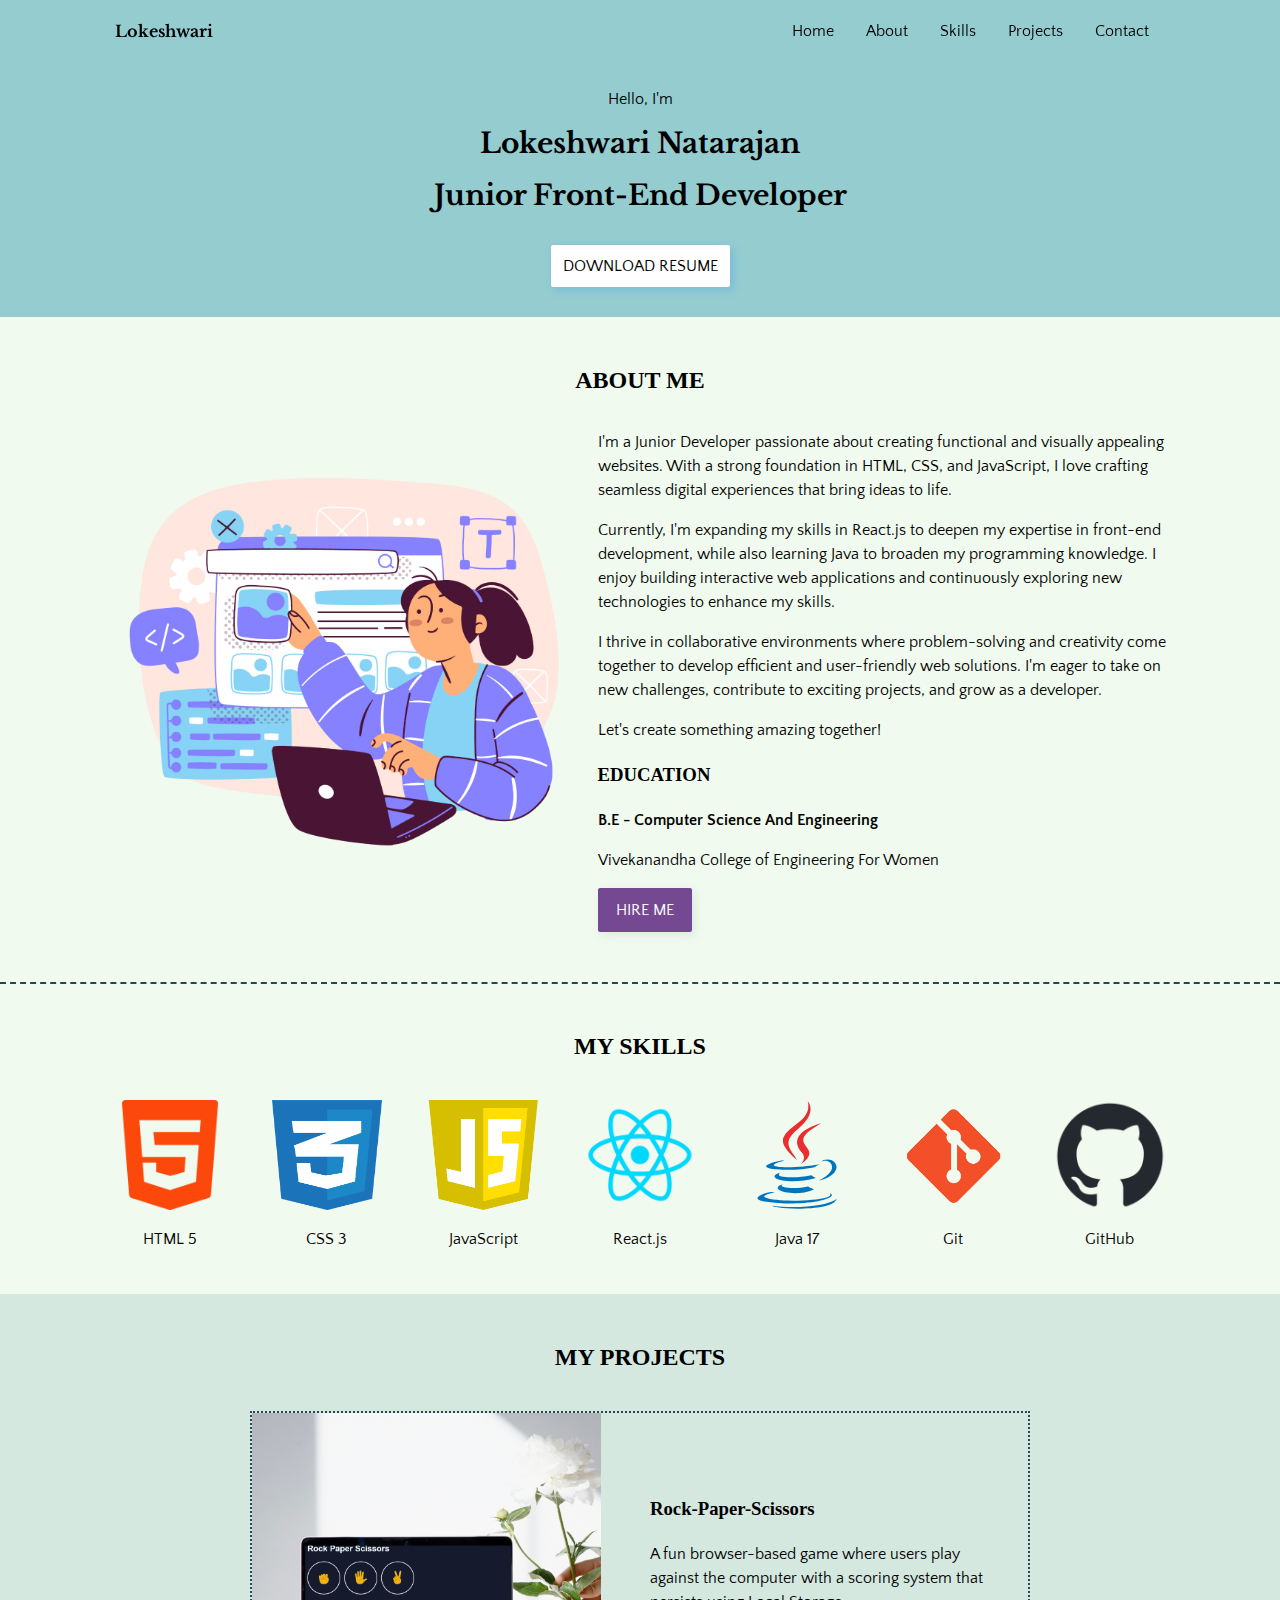
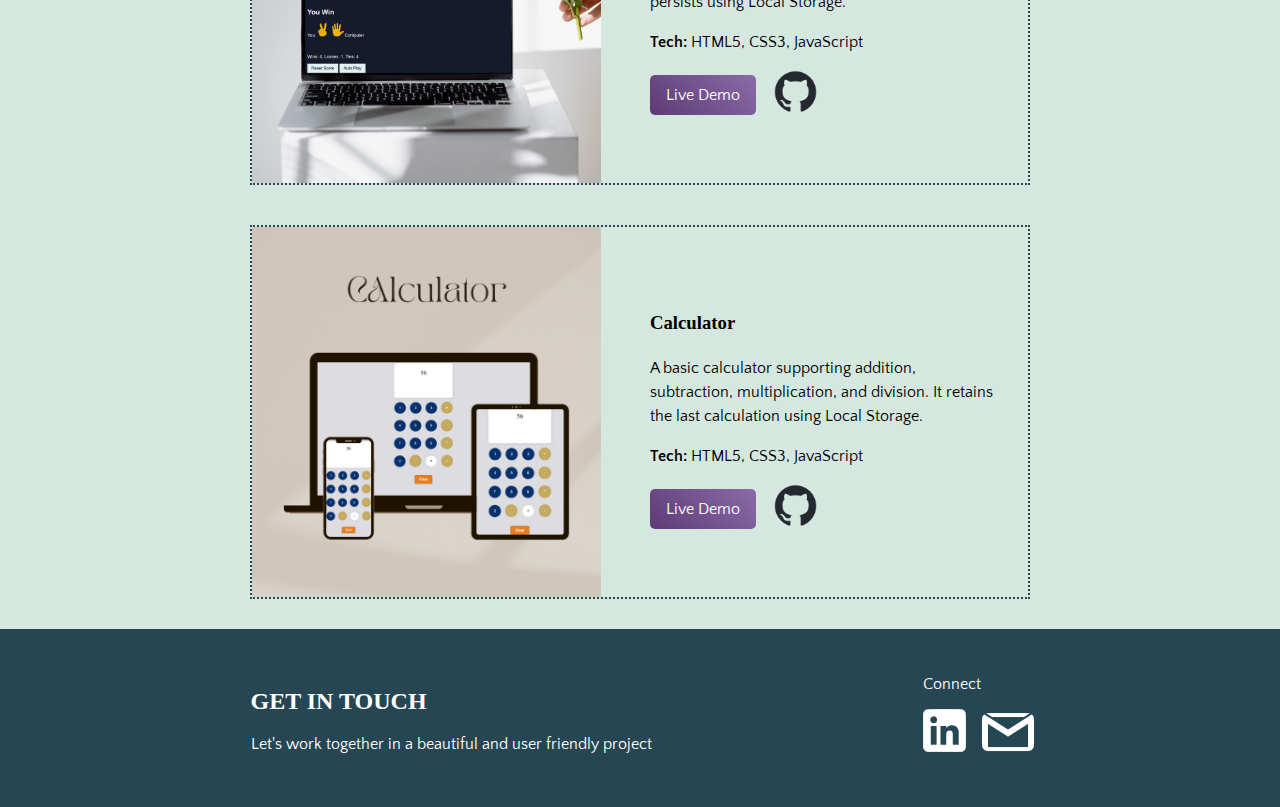
<file: index.html>
<!DOCTYPE html>
<html lang="en">
<head>
  <meta charset="UTF-8">
  <meta name="viewport" content="width=device-width, initial-scale=1.0">
  <link rel="stylesheet" href="styles/style.css">
  <link rel="preconnect" href="https://fonts.googleapis.com">
  <link rel="preconnect" href="https://fonts.gstatic.com" crossorigin>
  <link href="https://fonts.googleapis.com/css2?family=Kanit:ital,wght@0,100;0,200;0,300;0,400;0,500;0,600;0,700;0,800;0,900;1,100;1,200;1,300;1,400;1,500;1,600;1,700;1,800;1,900&family=Libre+Baskerville:ital,wght@0,400;0,700;1,400&family=Quattrocento+Sans:ital,wght@0,400;0,700;1,400;1,700&display=swap" rel="stylesheet">
  <title>Lokeshwari Natarajan</title>
</head>
<body>
  <div class="container">
      <!--navigation and home page-->
      <header class="header-class">
        <nav class="nav">
          <h4 class="nav-logo">Lokeshwari</h4>
          <!-- <p>Where Dreams Takes Shape</p> -->
          <a href="#" class="nav-hamburger">
            <span class="nav-hamburger-line"></span>
            <span class="nav-hamburger-line"></span>
            <span class="nav-hamburger-line"></span>
          </a>
          <div class="nav-menu">
            <ul>
              <li class="nav-menu-link"><a href="#header-section">Home</a></li>
              <li class="nav-menu-link"><a href="#about">About</a></li>
              <li class="nav-menu-link"><a href="#skills">Skills</a></li>
              <li class="nav-menu-link"><a href="#portfolio">Projects</a></li>
              <li class="nav-menu-link"><a href="#contact">Contact</a></li>
            </ul>
          </div>
        </nav>
      </header>

    <main>
      <div id="header-section">
        <div class="info-class">
          <p>Hello, I'm</p>
          <h1>Lokeshwari Natarajan</h1>
          <h1>Junior Front-End Developer</h1>
          <a href="https://drive.google.com/file/d/15zcFIXQA0bCll2RpbJGZVQmx0AaLKuWJ/view?usp=drive_link" target="_blank"> <button >DOWNLOAD RESUME</button></a>
        </div>
        <!--end of navigation and header page-->
      </div>
  
      <!--about me section-->
      <div id="about">
        <h2>ABOUT ME</h2>

        <div class="aboutme-container">
          <div class="image-class">
            <img src="images/female developer.png"alt="illustration of a developer">
          </div>
  
          <div>
            <p>I'm a Junior Developer passionate about creating functional and visually appealing websites. With a strong foundation in HTML, CSS, and JavaScript, I love crafting seamless digital experiences that bring ideas to life.</p>
  
            <p>Currently, I'm expanding my skills in React.js to deepen my expertise in front-end development, while also learning Java to broaden my programming knowledge. I enjoy building interactive web applications and continuously exploring new technologies to enhance my skills.</p>
              
            <p>I thrive in collaborative environments where problem-solving and creativity come together to develop efficient and user-friendly web solutions. I'm eager to take on new challenges, contribute to exciting projects, and grow as a developer.</p>
              
            <p>Let's create something amazing together!</p>
              
              <h3>EDUCATION</h3>
              
              <p><b>B.E - Computer Science And Engineering</b></p>
              <p>Vivekanandha College of Engineering For Women</p>
      
              <a href="mailto:lokeshwari808@gmail.com"><button class="hire-button">HIRE ME</button></a>
          </div>
        </div>
      </div>
      <!--end of about me section-->
  
      <!--skills section-->
      <div id="skills">
        <h2>MY SKILLS</h2>
        <div class="skills-container">
          <div>
            <img class="skills-img0" src="images/html.png">
            <p>HTML 5</p>
          </div>
    
          <div>
            <img class="skills-img0" src="images/css.png">
            <p>CSS 3</p>
          </div>
    
          <div>
            <img class="skills-img0" src="images/javascript.png">
            <p>JavaScript</p>
          </div>
    
          <div>
            <img class="skills-img0" src="images/react.webp">
            <p>React.js</p>
          </div>
    
          <div>
            <img class="skills-img0" src="images/java.svg">
            <p>Java 17</p>
          </div>

          <div>
            <img class="skills-img0" src="images/git.png">
            <p>Git</p>
          </div>

          <div>
            <img class="skills-img0" src="images/github.png">
            <p>GitHub</p>
          </div>
        </div>
      </div>
      <!--end of skills section-->
  
      <!--portfolio section-->
      <div id="portfolio">
        <h2>MY PROJECTS</h2>    
        <div class="project-container">

          <!--Project 1: Rock-Paper-Scissors-->
          <div class="project-card">
            <div class="project-img">
              <img class="pro-img-class" src="images/project img/Laptop Mockup of RPS.png" alt="Rock paper scissors mockup in desktop">
            </div>
            <div class="project-info">
              <h3>Rock-Paper-Scissors</h3>
              <p>A fun browser-based game where users play against the computer with a scoring system that persists using Local Storage.</p>
              <p><strong>Tech:</strong> HTML5, CSS3, JavaScript</p>
              <div class="demo-repo-class">
                <a class="demo-link" href="https://nalsdev.github.io/rock-paper-scissors/" target="_blank">Live Demo</a>
                <a href="https://github.com/NalsDev/rock-paper-scissors" target="_blank"><img src="images/github.png" width="43px"> </a>
              </div>
            </div>
          </div>

          <!--Project 2: Calculator-->
          <div class="project-card">
            <div class="project-img">
              <img class="pro-img-class" src="images/project img/Calculator Mockup.png" alt="Calculator project mockup on several devices">
            </div>
            <div class="project-info">
              <h3>Calculator</h3>
              <p>A basic calculator supporting addition, subtraction, multiplication, and division. It retains the last calculation using Local Storage.</p>
              <p><strong>Tech:</strong> HTML5, CSS3, JavaScript</p>
              <div class="demo-repo-class">
                <a class="demo-link" href="https://nalsdev.github.io/Calculator/" target="_blank">Live Demo</a>
                <a href="https://github.com/NalsDev/Calculator" target="_blank"><img src="images/github.png" width="43px"> </a>
              </div>
            </div>
          </div>
        </div>
      </div>
      <!--end of portfolio section-->
    </main>
  
    <!--contact me section-->
    <footer id="contact">
      <div class="contact-container">
        <div>
          <h2>GET IN TOUCH</h2>
          <p>Let's work together in a beautiful and user friendly project</p>
        </div>
    
        <div class="connect-container">
          <p>Connect</p>
          <div class="logos-class">
            <a href="https://www.linkedin.com/in/lokeshwari-natarajan" target="_blank">
              <img class="contact-logo" src="images/logos/linkedin-3-64.png" alt="linkedin logo">
            </a>

            <a href="mailto:lokeshwari808@gmail.com" target="_blank">
              <img class="contact-logo1" src="images/logos/icons8-gmail-logo-64.png" alt="gmail logo">
            </a>
          </div>
        </div>
      </div>
    </footer>
    <!--end of contact me section-->
  </div>

  <script src="scripts/scripts.js" defer></script>
</body>
</html>
</file>
<file: styles/style.css>
html {
  scroll-padding-top: 3.75rem; /* Adjust based on your navbar height */
}

body{
  text-align:center;
  padding:0px;
  margin: 0px;
}

header{
  position:fixed;
  top:0rem;
  left:0;
  right:0;
  padding-left:7.188rem;
  padding-right:7.188rem;
  z-index:1000;
  transition: background-color 0.3 ease;
}

header{
  background-color:transparent;
}

header.scrolled{
  background-color:white;
}

#header-section{
  background-color:#94ccd0;
}

.info-class{
  margin-top:3.75rem;
}

#about{
  background-color:#f1faee;
  border-bottom:2px dashed #264653;
}

#skills{
  background-color:#f1faee;
}

#portfolio{
  background-color:#D5E8E0;
}

#contact{
  background-color:#264653;
  color:white;
}

a,p,button{
  font-family: "Quattrocento Sans", serif;
  font-weight: 400;
  font-style: normal;
  font-size:16px;
}

h1, h4{
  font-family:"Libre Baskerville", serif;
  font-style: normal;
}

h1{
  font-size:28px;
  line-height:33px;
}

#header-section, #about, #services, #skills, #contact, #hireme{
  padding:30px 115px;
}

#portfolio{
  padding:30px 250px;
}

#header-section button{
  background-color:#FFFFFF;
  color:black;
  padding:12px;
  margin-top:15px;
  border-radius:2px;
  border:none;
  box-shadow: 3px 3px 10px rgba(0, 123, 255, 0.2);
  transition: background-color 0.25s, color 0.25s, opacity 0.25s;
}

#header-section button:hover{
  background-color:#264653;
  color:white;
}

#header-section button:active{
  opacity:0.8;
}

.hire-button{
  background-color:#754892;
  color:white;
  border:none;
  padding:13px 18px;
  box-shadow: 3px 3px 10px rgba(122, 181, 184, 0.2);
  border-radius:2px;
  transition:background-color 0.25s, color 0.25s, opacity 0.25s;
  margin-bottom:20px;
}

.hire-button:hover{
  background-color:#76B65E;
  color:black;
}

.hire-button:active{
  opacity:0.8;
}

.skills-container{
  display:flex;
  flex-direction:row;
  justify-content:space-between;
  align-items:center;
  margin-top:40px;
}

.skills-img0{
  height:110px;
  width:110px
}

.project-card{
  display:grid;
  grid-template-columns:50% 50%;
  align-items: center;
  text-align:start;
  line-height:1.5;
  margin-top:30px;
  column-gap:10px;
  border:2px dotted #264653;
  margin-top:40px;
}

.project-img{
  width:90%;
  height:370px;
  text-align:center;
}

.pro-img-class{
  width:100%;
  height:100%;
  object-fit: cover;
  object-position: center;
}

.project-info{
  width:90%;
}

.aboutme-container{
  display:grid;
  grid-template-columns: 45% 55%;
  text-align: start;
  line-height:1.5;
  column-gap:10px;
}

.image-class{
  width:100%;
  height:500px;
}

.image-class img{
  width:100%;
  height:100%;
  object-fit:contain;
  object-position:center;
}

.demo-link {
  color: white;
  background: linear-gradient(45deg, #5E3B76, #8A6BA8);
  padding: 8px 16px;
  border-radius: 5px;
  text-decoration: none;
  display: inline-block;
  transition: background-color 0.3s ease;
}

.demo-link:hover {
  background: linear-gradient(45deg, #8A6BA8, #5E3B76);
}

.demo-repo-class{
  display:flex;
  align-items:center;
  column-gap:18px;
}

.contact-container{
  display:flex;
  flex-direction:row;
  justify-content:space-around;
  align-items:center;
  text-align: start;
}

.connect-container{
  display:flex;
  flex-direction:column;
}

.logos-class{
  display:grid;
  grid-template-columns:50% 50%;
}

.contact-logo{
  height:43px;
}

.contact-logo1{
  position: relative;
  bottom:10px;
} 

.nav{
  /* height:2rem; */
  display:flex;
  justify-content:space-between;
  align-items:center;
}

.nav-menu ul{
  margin:0;
  padding:0;
  display:flex;
}

.nav-menu ul li{
  list-style:none;
}

.nav-menu ul li a{
  text-decoration:none;
  color:rgb(0,0,0);
  padding:1rem;
  display:block;
}

.nav-menu li:hover{
  background-color:rgba(208, 148, 152);
  border-radius:10px;
}

.nav-hamburger{
  width:1.875rem;
  height:1.313rem;
  display:none;
  flex-direction:column;
  justify-content:space-around;
  position:absolute;
  top:3rem;
  right:2rem;
}

.nav-hamburger-line{
  height:0.188rem;
  width:100%;
  background-color:rgb(0,0,0);
  border-radius:0.625rem;
  transition:all ease-in-out 0.25s;
}

@media screen and (max-width:550px){

  .nav-hamburger{
    display:flex !important;
    top:1.25rem;
  }

  .nav-menu{
    position:absolute;
    display:flex;
    align-items:center;
    background-color:rgba(255,255,255,0.9);
    top:-20rem;
    width:80%;
    transition:all ease-in-out 0.4s;
  }

  .nav{
    flex-direction:column;
    align-items:flex-start;
  }

  .nav-menu ul{
    flex-direction:column;
    width:100%;
    padding:2rem 0 0.6rem;
  }

  .nav-menu ul li{
    text-align:center;
  }

  .nav-menu{
    z-index:1;
  }

  .nav-menu.active{
    top:0rem;
    z-index:1;
  }

  .nav-hamburger.active :nth-child(1){
    transform:rotate(45deg) translate(0.45rem, 0.1875rem);
  }

  .nav-hamburger.active :nth-child(2){
    opacity:0;
  }

  .nav-hamburger.active :nth-child(3){
    transform:rotate(-45deg) translate(0.45rem, -0.1875rem);
  }
}

@media screen and (min-width:768px) and (max-width:1024px){
  #header-section, #about, #services, #skills, #portfolio, #contact, #hireme{
    padding:30px 40px;
  }

  header{
    padding-left:2.5rem;
    padding-right:2.5rem;
  }

  .skills-container{
    display:grid;
    grid-template-columns: 1fr 1fr 1fr 1fr 1fr;
  }
}

@media screen and (min-width:480px) and (max-width:768px){
  #header-section, #about, #services, #skills, #portfolio, #contact, #hireme{
    padding:20px 30px;
  }

  header{
    padding-left:2.5rem;
    padding-right:2.5rem
  }

  .aboutme-container{
    grid-template-columns:100%;
  }

  .image-class{
    width:100%;
    height:350px;
  }

  .skills-container{
    display:grid;
    grid-template-columns: 1fr 1fr 1fr;
  }

  .skills-img0{
    height:100px;
    width:100px;
  }

  .project-card{
    grid-template-columns:100%;
  }

  .project-img{
    width:100%;
    height:320px;
  }

  .pro-img-class{
    object-fit:cover;
  }

  .project-info{
    width:95%;
    margin-left:20px;
  }

  .contact-container{
    flex-direction:column;
    text-align:center;
  }

  .connect-container{
    text-align:center;
  }
}

@media screen and (min-width:320px) and (max-width:480px){
  #header-section, #about, #services, #skills, #portfolio, #contact, #hireme{
    padding:30px 20px;
  }

  header{
    padding-left:1.25rem;
    padding-right:1.25rem;
  }

  .aboutme-container{
    grid-template-columns:100%;
  }

  .image-class{
    width:100%;
    height:300px;
  }

  .skills-container{
    display:grid;
    grid-template-columns: 1fr 1fr;
  }

  .skills-img0{
    height:80px;
    width:80px;
  }

  .contact-container{
    flex-direction:column;
    text-align:center;
  }

  .project-card{
    grid-template-columns:100%;
  }

  .project-img{
    width:100%;
    height:300px;
  }

  .project-info{
    width:90%;
    margin-left:10px;
  }
}

@media screen and (min-width:2500px){

  p{
    font-size:30px;
  }

  h1{
    font-size:50px;
  }

  h2{
    font-size:40px;
  }

  h3{
    font-size:30px;
  }

  h4{
    font-size:30px;
  }

  header a{
    font-size: 30px;
  }

  .project-card{
    column-gap: 30px;
    width:85%;
    margin:60px auto;
  }

  .project-img{
    width:100%;
    height:700px;
    object-fit:cover;
    object-position: center;
  }

  .project-info{
    width:90%;
    margin-left:15px;
  }
}
</file>
